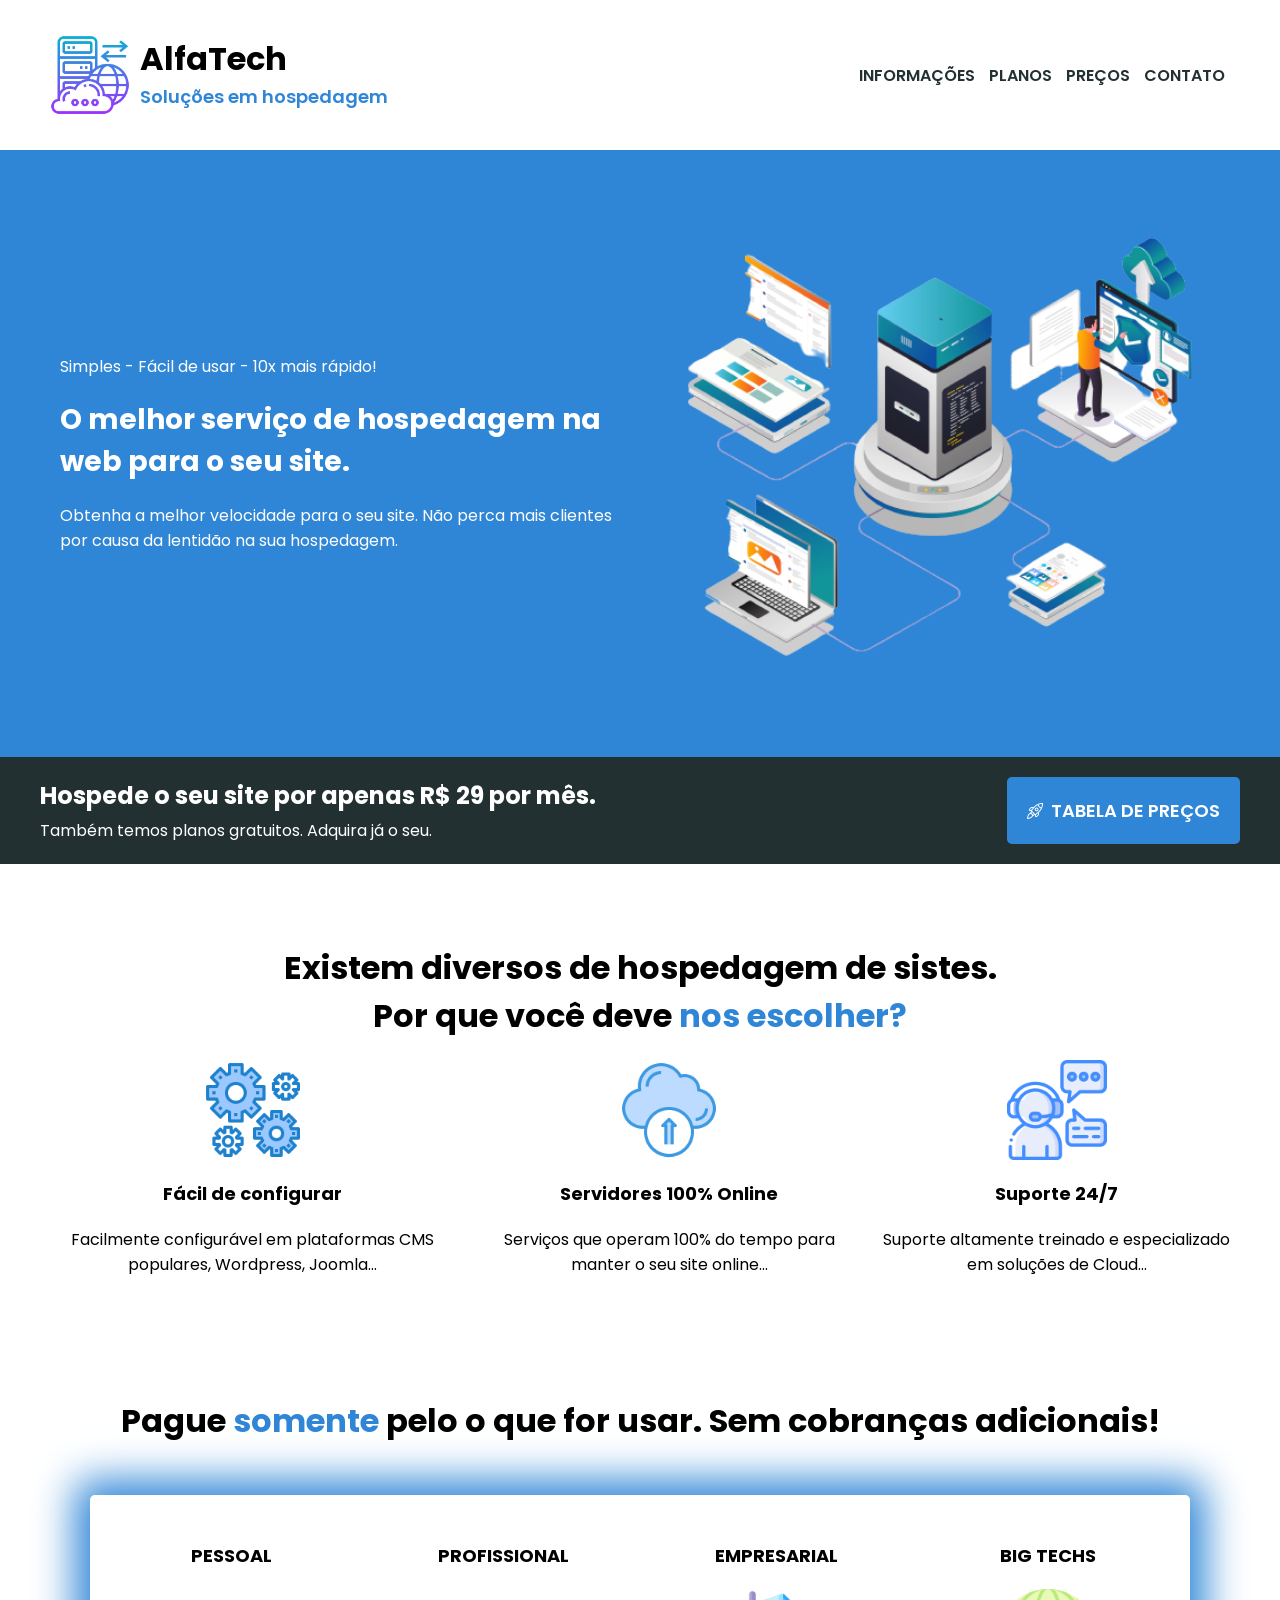
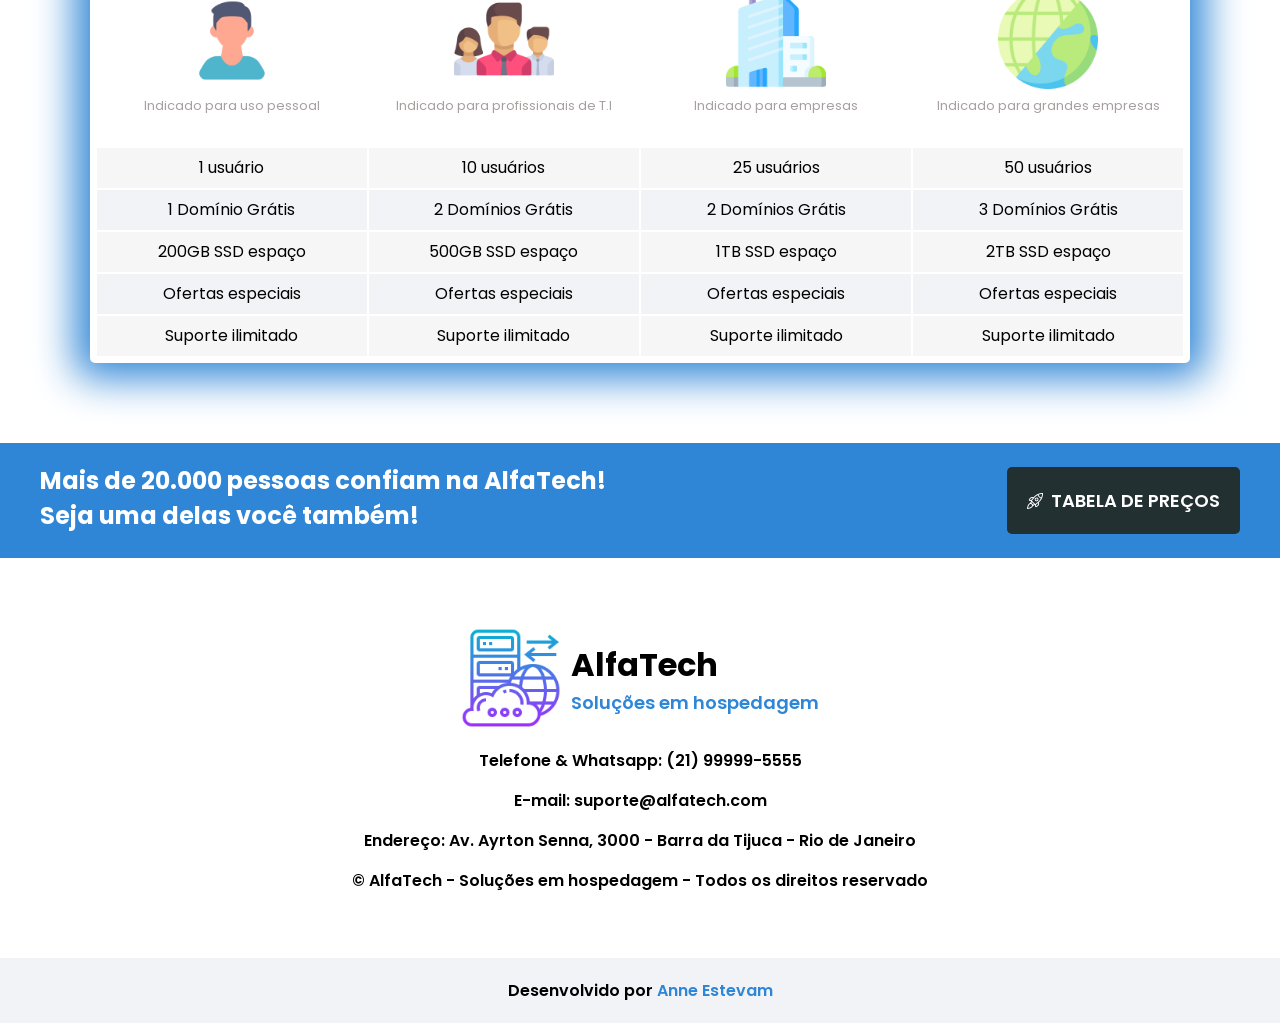
<file: home.html>
<!DOCTYPE html>
<html lang="pt-br">
<head>
    <meta charset="UTF-8">
    <meta name="viewport" content="width=device-width, initial-scale=1.0">
    <title>AlfaTech - Soluções em hospedagem</title>
    <link rel="stylesheet" href="./css/estilo-home.css">
</head>
<body>
    <header>
        <div class="topo">
            <div class="logo">
                <img src="./assets/logo-icone.png" alt="Logo">
                <div class="logo-texto">
                    <h1>AlfaTech</h1>
                    <p>Soluções em hospedagem</p>
                </div>
            </div>
            <div>
                <nav>
                    <a href="#informacoes">INFORMAÇÕES</a>
                    <a href="#planos">PLANOS</a>
                    <a href="tabeladeprecos.html">PREÇOS</a>
                    <a href="#contato">CONTATO</a>
                </nav>
            </div>
        </div>
    </header>
    <main>
        <section class="secao-banner">
            <div class="container-secao-banner">
                <div class="container-texto-banner">
                    <p>Simples - Fácil de usar - 10x mais rápido!</p>
                    <h2>O melhor serviço de hospedagem na web para o seu site.</h2>
                    <p>Obtenha a melhor velocidade para o seu site. Não perca mais clientes por causa da lentidão na sua hospedagem.</p>
                </div>
                <div class="container-imagem">
                    <img src="./assets/imagem-banner.png" alt="Imagem do banner">
                </div>
            </div>
        </section>
        <section class="anuncio-1">
            <div class="container-anuncio">
                <div class="texto-anuncio">
                    <h3>Hospede o seu site por apenas R$ 29 por mês.</h3>
                    <p>Também temos planos gratuitos. Adquira já o seu.</p>
                </div>
                <div class="link-anuncio-1">
                    <img src="./assets/icone-foguete.png" alt="Ícone de foguete">
                    <a href="tabeladeprecos.html">TABELA DE PREÇOS</a>
                </div>
            </div>
        </section>
        <section class="secao-informacoes" id="informacoes">
            <div class="container-secao-informacoes">
                <h2>Existem diversos de hospedagem de sistes. <br> Por que você deve <span>nos escolher?</span></h2>
                <div class="box-informacoes">
                    <div class="card-informacoes">
                        <img src="./assets/icone-engrenagens.png" alt="Ícone de engrenagens">
                        <h3>Fácil de configurar</h3>
                        <p>Facilmente configurável em plataformas CMS populares, Wordpress, Joomla...</p>
                    </div>
                    <div class="card-informacoes">
                        <img src="./assets/cloud-icone.png" alt="Ícone de nuvem">
                        <h3>Servidores 100% Online</h3>
                        <p>Serviços que operam 100% do tempo para manter o seu site online...</p>
                    </div>
                    <div class="card-informacoes">
                        <img src="./assets/icone-suporte.png" alt="Ícone suporte">
                        <h3>Suporte 24/7</h3>
                        <p>Suporte altamente treinado e especializado em soluções de Cloud...</p>
                    </div>
                </div>
            </div>
        </section>
        <section class="section-planos" id="planos">
            <h2>Pague <span>somente</span> pelo o que for usar. Sem cobranças adicionais!</h2>
            <table class="tabela-planos">
                <thead>
                    <tr>
                        <th>
                            <h3>PESSOAL</h3>
                            <img src="./assets/pessoal-icone.png" alt="Ícone pessoal">
                            <p>Indicado para uso pessoal</p>
                        </th>
                        <th>
                            <h3>Profissional</h3>
                            <img src="./assets/equipe-icone.png" alt="Ícone equipe">
                            <p>Indicado para profissionais de T.I</p>
                        </th>
                        <th>
                            <h3>EMPRESARIAL</h3>
                            <img src="./assets/empresa-icone.png" alt="Ícone empresa">
                            <p>Indicado para empresas</p>
                        </th>
                        <th>
                            <h3>BIG TECHS</h3>
                            <img src="./assets/big-tech.png" alt="Ícone big tech">
                            <p>Indicado para grandes empresas</p>
                        </th>
                    </tr>
                </thead>
                <tbody>
                    <tr class="linha-impar">
                        <td>1 usuário</td>
                        <td>10 usuários</td>
                        <td>25 usuários</td>
                        <td>50 usuários</td>
                    </tr>
                    <tr class="linha-par">
                        <td>1 Domínio Grátis</td>
                        <td>2 Domínios Grátis</td>
                        <td>2 Domínios Grátis</td>
                        <td>3 Domínios Grátis</td>
                    </tr>
                    <tr class="linha-impar">
                        <td>200GB SSD espaço</td>
                        <td>500GB SSD espaço</td>
                        <td>1TB SSD espaço</td>
                        <td>2TB SSD espaço</td>
                    </tr>
                    <tr class="linha-par">
                        <td>Ofertas especiais</td>
                        <td>Ofertas especiais</td>
                        <td>Ofertas especiais</td>
                        <td>Ofertas especiais</td>
                    </tr>
                    <tr class="linha-impar">
                        <td>Suporte ilimitado</td>
                        <td>Suporte ilimitado</td>
                        <td>Suporte ilimitado</td>
                        <td>Suporte ilimitado</td>
                    </tr>
                </tbody>
            </table>
        </section>
        <section class="anuncio-2">
            <div class="container-anuncio">
                <div class="texto-anuncio">
                    <h3>Mais de 20.000 pessoas confiam na AlfaTech! <br> Seja uma delas você também!</h3>
                </div>
                <div class="link-anuncio-2">
                    <img src="./assets/icone-foguete.png" alt="Ícone de foguete">
                    <a href="tabeladeprecos.html">TABELA DE PREÇOS</a>
                </div>
            </div>
        </section>
    </main>
    <footer>
        <div class="logo-rodape">
            <div class="logo">
                <img src="./assets/logo-icone.png" alt="Logo">
                <div class="logo-texto">
                    <h1>AlfaTech</h1>
                    <p>Soluções em hospedagem</p>
                </div>
            </div>
        </div>
        <div class="contato-rodape" id="contato">
            <p>Telefone & Whatsapp: (21) 99999-5555</p>
            <p>E-mail: suporte@alfatech.com</p>
            <p>Endereço: Av. Ayrton Senna, 3000 - Barra da Tijuca - Rio de Janeiro</p>
            <p>&copy; AlfaTech - Soluções em hospedagem - Todos os direitos reservado</p>
        </div>
        <div class="copyright">
            <p>Desenvolvido por <span>Anne Estevam</span></p>
        </div>
    </footer>
</body>
</html>
</file>
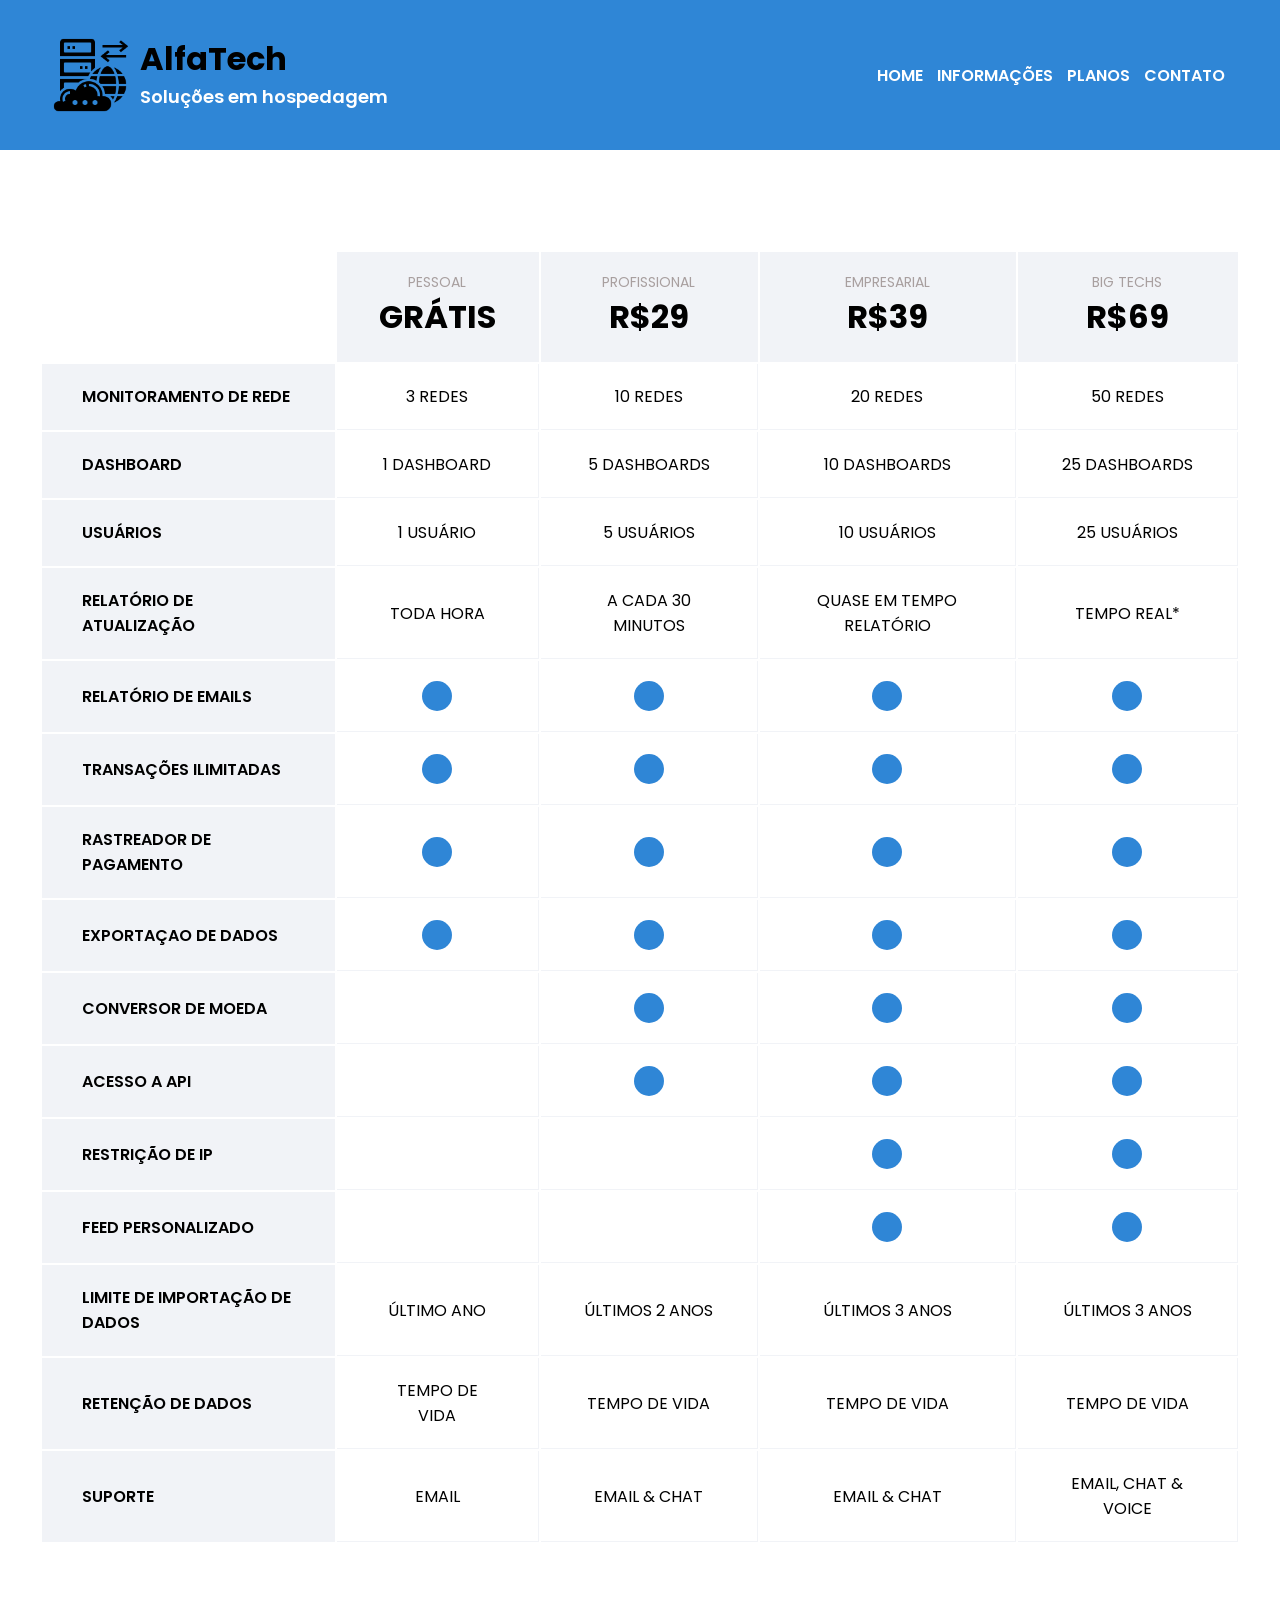
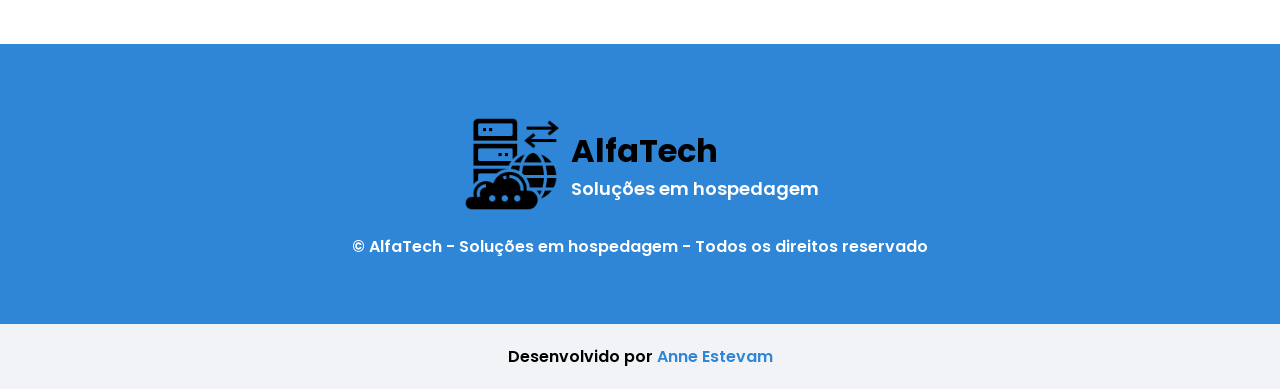
<file: tabeladeprecos.html>
<!DOCTYPE html>
<html lang="pt-br">
<head>
    <meta charset="UTF-8">
    <meta name="viewport" content="width=device-width, initial-scale=1.0">
    <title>AlfaTech - Soluções em hospedagem</title>
    <link rel="stylesheet" href="./css/estilo-home.css">
    <link rel="stylesheet" href="./css/estilo-tabela-precos.css">
</head>
<body>
    <header>
        <div class="topo">
            <div class="logo">
                <img src="./assets/logo-icone-escuro.png" alt="Logo">
                <div class="logo-texto">
                    <h1>AlfaTech</h1>
                    <p>Soluções em hospedagem</p>
                </div>
            </div>
            <div>
                <nav>
                    <a href="home.html">HOME</a>
                    <a href="home.html#informacoes">INFORMAÇÕES</a>
                    <a href="home.html#planos">PLANOS</a>
                    <a href="home.html#contato">CONTATO</a>
                </nav>
            </div>
        </div>
    </header>
    <main>
        <section class="secao-tabela-precos">
            <table class="tabela-de-precos">
                <thead>
                    <tr>
                        <th class="celula-escondida"></th>
                        <th class="cabecalho">
                            <p>PESSOAL</p>
                            <h3>GRÁTIS</h3>
                        </th>
                        <th class="cabecalho">
                            <p>PROFISSIONAL</p>
                            <h3>R$29</h3>
                        </th>
                        <th class="cabecalho">
                            <p>EMPRESARIAL</p>
                            <h3>R$39</h3>
                        </th>
                        <th class="cabecalho">
                            <p>BIG TECHS</p>
                            <h3>R$69</h3>
                        </th>
                    </tr>
                </thead>
                <tbody>
                    <tr>
                        <td class="primeira-celula">MONITORAMENTO DE REDE</td>
                        <td>3 REDES</td>
                        <td>10 REDES</td>
                        <td>20 REDES</td>
                        <td>50 REDES</td>
                    </tr>
                    <tr>
                        <td class="primeira-celula">DASHBOARD</td>
                        <td>1 DASHBOARD</td>
                        <td>5 DASHBOARDS</td>
                        <td>10 DASHBOARDS</td>
                        <td>25 DASHBOARDS</td>
                    </tr>
                    <tr>
                        <td class="primeira-celula">USUÁRIOS</td>
                        <td>1 USUÁRIO</td>
                        <td>5 USUÁRIOS</td>
                        <td>10 USUÁRIOS</td>
                        <td>25 USUÁRIOS</td>
                    </tr>
                    <tr>
                        <td class="primeira-celula">RELATÓRIO DE ATUALIZAÇÃO</td>
                        <td>TODA HORA</td>
                        <td>A CADA 30 MINUTOS</td>
                        <td>QUASE EM TEMPO RELATÓRIO</td>
                        <td>TEMPO REAL*</td>
                    </tr>
                    <tr>
                        <td class="primeira-celula">RELATÓRIO DE EMAILS</td>
                        <td>
                            <div class="marcador-azul"></div>
                        </td>
                        <td>
                            <div class="marcador-azul"></div>
                        </td>
                        <td>
                            <div class="marcador-azul"></div>
                        </td>
                        <td>
                            <div class="marcador-azul"></div>
                        </td>
                    </tr>
                    <tr>
                        <td class="primeira-celula">TRANSAÇÕES ILIMITADAS</td>
                        <td>
                            <div class="marcador-azul"></div>
                        </td>
                        <td>
                            <div class="marcador-azul"></div>
                        </td>
                        <td>
                            <div class="marcador-azul"></div>
                        </td>
                        <td>
                            <div class="marcador-azul"></div>
                        </td>
                    </tr>
                    <tr>
                        <td class="primeira-celula">RASTREADOR DE PAGAMENTO</td>
                        <td>
                            <div class="marcador-azul"></div>
                        </td>
                        <td>
                            <div class="marcador-azul"></div>
                        </td>
                        <td>
                            <div class="marcador-azul"></div>
                        </td>
                        <td>
                            <div class="marcador-azul"></div>
                        </td>
                    </tr>
                    <tr>
                        <td class="primeira-celula">EXPORTAÇAO DE DADOS</td>
                        <td>
                            <div class="marcador-azul"></div>
                        </td>
                        <td>
                            <div class="marcador-azul"></div>
                        </td>
                        <td>
                            <div class="marcador-azul"></div>
                        </td>
                        <td>
                            <div class="marcador-azul"></div>
                        </td>
                    </tr>
                    <tr>
                        <td class="primeira-celula">CONVERSOR DE MOEDA</td>
                        <td></td>
                        <td>
                            <div class="marcador-azul"></div>
                        </td>
                        <td>
                            <div class="marcador-azul"></div>
                        </td>
                        <td>
                            <div class="marcador-azul"></div>
                        </td>
                    </tr>
                    <tr>
                        <td class="primeira-celula">ACESSO A API</td>
                        <td></td>
                        <td>
                            <div class="marcador-azul"></div>
                        </td>
                        <td>
                            <div class="marcador-azul"></div>
                        </td>
                        <td>
                            <div class="marcador-azul"></div>
                        </td>
                    </tr>
                    <tr>
                        <td class="primeira-celula">RESTRIÇÃO DE IP</td>
                        <td></td>
                        <td></td>
                        <td>
                            <div class="marcador-azul"></div>
                        </td>
                        <td>
                            <div class="marcador-azul"></div>
                        </td>
                    </tr>
                    <tr>
                        <td class="primeira-celula">FEED PERSONALIZADO</td>
                        <td></td>
                        <td></td>
                        <td>
                            <div class="marcador-azul"></div>
                        </td>
                        <td>
                            <div class="marcador-azul"></div>
                        </td>
                    </tr>
                    <tr>
                        <td class="primeira-celula">LIMITE DE IMPORTAÇÃO DE DADOS</td>
                        <td>ÚLTIMO ANO</td>
                        <td>ÚLTIMOS 2 ANOS</td>
                        <td>ÚLTIMOS 3 ANOS</td>
                        <td>ÚLTIMOS 3 ANOS</td>
                    </tr>
                    <tr>
                        <td class="primeira-celula">RETENÇÃO DE DADOS</td>
                        <td>TEMPO DE VIDA</td>
                        <td>TEMPO DE VIDA</td>
                        <td>TEMPO DE VIDA</td>
                        <td>TEMPO DE VIDA</td>
                    </tr>
                    <tr>
                        <td class="primeira-celula">SUPORTE
                        </td>
                        <td>EMAIL</td>
                        <td>EMAIL & CHAT</td>
                        <td>EMAIL & CHAT</td>
                        <td>EMAIL, CHAT & VOICE</td>
                    </tr>
                </tbody>
            </table>
        </section>
    </main>
    <footer>
        <div class="logo-rodape">
            <div class="logo">
                <img src="./assets/logo-icone-escuro.png" alt="Logo">
                <div class="logo-texto">
                    <h1>AlfaTech</h1>
                    <p>Soluções em hospedagem</p>
                </div>
            </div>
        </div>
        <div class="contato-rodape" id="contato">
            <p>&copy; AlfaTech - Soluções em hospedagem - Todos os direitos reservado</p>
        </div>
        <div class="copyright">
            <p>Desenvolvido por <span>Anne Estevam</span></p>
        </div>
    </footer>
</body>
</html>
</file>
<file: css/estilo-home.css>
@charset "UTF-8";

@import url('https://fonts.googleapis.com/css2?family=Poppins:ital,wght@0,100;0,200;0,300;0,400;0,500;0,600;0,700;0,800;0,900;1,100;1,200;1,300;1,400;1,500;1,600;1,700;1,800;1,900&display=swap');

* {
    margin: 0;
    padding: 0;
    box-sizing: border-box;
    font-family: 'Poppins', sans-serif;
}

:root {
    --cor1: #2f86d6;
    --cor2: #000;
    --cor3: #fff;
    --cor4: #233032;
    --cor5: #a89f9f;
    --cor6: #f1f3f7;
    --cor7: #f6f6f6;
}

header {
    width: 100%;
    margin: auto;
    background-color: var(--cor3);
    padding: 35px 50px;
    display: flex;
    justify-content: space-between;
    align-items: center;
    flex-wrap: wrap;
    gap: 20px;
}

header .topo {
    width: 1200px;
    margin: auto;
    display: flex;
    justify-content: space-between;
    align-items: center;
}

header img {
    width: 80px;
    margin-right: 10px;
}

header .logo {
    display: flex;
}

.logo-texto {
    display: flex;
    justify-content: flex-start;
    flex-direction: column;
}

.logo-texto p {
    color: var(--cor1);
    font-weight: 600;
    font-size: 18px;
}

header a {
    padding: 5px;
    text-decoration: none;
    font-weight: 600;
    color: var(--cor4);
}

.secao-banner {
    width: 100%;
    background-color: var(--cor1);
    padding: 50px 0px;
}

.container-secao-banner {
    width: 1200px;
    margin: 0 auto;
    display: flex;
    flex-wrap: wrap;
}

.container-texto-banner {
    color: var(--cor3);
    padding: 10px 20px;
    display: flex;
    flex-direction: column;
    justify-content: center;
    gap: 20px;
    flex: 1 1 300px;
}

.container-texto-banner h2 {
    font-size: 28px;
}

.container-texto-banner p {
    font-size: 16px;
}

.container-imagem {
    flex: 1 1 300px;
}

.container-imagem img {
    width: 100%;
    height: 100%;
    object-fit: cover;
}

.texto-anuncio {
    color: var(--cor3);
}

.texto-anuncio h3 {
    font-size: 24px;
    margin-bottom: 5px;
}

.texto-anuncio p {
    font-size: 16px;
}

.anuncio-1 {
    background-color: var(--cor4);
    padding: 20px 30px;
}

.container-anuncio {
    width: 1200px;
    margin: 0 auto;
    display: flex;
    align-items: center;
    justify-content: space-between;
}

.link-anuncio-1 {
    background-color: var(--cor1);
    padding: 20px;
    border-radius: 5px;
    display: flex;
    align-items: center;
}

.link-anuncio-1 a {
    margin-left: 8px;
    text-decoration: none;
    color: var(--cor3);
    font-size: 18px;
    font-weight: 600;
}

.secao-informacoes {
    width: 100%;
    background-color: var(--cor3);
}

.container-secao-informacoes {
    width: 1200px;
    margin: 0 auto;
    padding: 60px 0;
}

.container-secao-informacoes h2 {
    font-size: 32px;
    text-align: center;
    padding: 20px;
}

.container-secao-informacoes span {
    color: var(--cor1);
}

.box-informacoes {
    display: flex;
    flex-direction: row;
    justify-content: space-around;
    align-items: center;
    gap: 20px;
}

.card-informacoes {
    display: flex;
    flex-direction: column;
    align-items: center;
    gap: 20px;
}

.card-informacoes img {
    width: 100px;
}

.card-informacoes h3 {
    font-size: 18px;
}

.card-informacoes p {
    text-align: center;
    font-size: 16px;
}

.section-planos {
    width: 1200px;
    padding: 60px 0px;
    margin: 0 auto;
    background-color: var(--cor3);
}

.section-planos h2 {
    font-size: 32px;
    text-align: center;
    gap: 20px;
    margin-bottom: 50px;
}

.section-planos span {
    color: var(--cor1);
}

.tabela-planos {
    width: 1100px;
    margin: 20px auto;
    text-align: center;
    padding: 5px;
    border-radius: 5px;
    box-shadow: 0 0 40px 15px var(--cor1)
}

.tabela-planos > thead th {
    padding: 20px 0px;
    background-color: var(--cor3);
}

.tabela-planos > thead h3 {
    font-size: 18px;
    text-transform: uppercase;
    margin: 20px 0px;
}

.tabela-planos > thead img {
    width: 100px;
    margin: auto;
}

.tabela-planos > thead p {
    font-size: 13px;
    font-weight: 400;
    color: var(--cor5);
    margin-bottom: 10px;
}

.tabela-planos > tbody .linha-impar {
    background-color: var(--cor7);
}

.tabela-planos > tbody .linha-par {
    background-color: var(--cor6);
}

.tabela-planos > tbody td {
    width: calc(1100px / 4);
    font-size: 16px;
    line-height: 40px;
}

.anuncio-2 {
    background-color: var(--cor1);
    padding: 20px 30px;
}

.link-anuncio-2 {
    background-color: var(--cor4);
    padding: 20px;
    border-radius: 5px;
    display: flex;
    align-items: center;
}

.link-anuncio-2 a {
    margin-left: 8px;
    text-decoration: none;
    color: var(--cor3);
    font-size: 18px;
    font-weight: 600;
}

footer {
    width: 100%;
    margin: auto;
    text-align: center;
    padding-top: 50px;
    display: flex;
    flex-direction: column;
    align-items: center;
}

footer .logo {
    text-align: left;
    display: flex;
    flex-direction: row;
    align-items: center;
}

.logo-rodape {
    margin: 20px auto;
    display: flex;
    align-items: center;
    flex-direction: column;
}

.logo-rodape img {
    width: 100px;
    margin-right: 10px;
}

.contato-rodape {
    padding-bottom: 50px;
}

.contato-rodape p {
    font-size: 16px;
    font-weight: 600;
    margin-bottom: 15px;
}

.copyright {
    width: 100%;
    padding: 20px 0;
    font-size: 16px;
    font-weight: 600;
    background-color: var(--cor6);
}

.copyright span {
    color: var(--cor1);
}
</file>
<file: css/estilo-tabela-precos.css>
@charset "UTF-8";

:root {
    --cor1: #2f86d6;
    --cor2: #000;
    --cor3: #fff;
    --cor4: #233032;
    --cor5: #a89f9f;
    --cor6: #f1f3f7;
    --cor7: #f6f6f6;
}


header {
    width: 100%;
    background-color: var(--cor1);
}

.logo-texto p, nav a {
    color: var(--cor3);
}

.secao-tabela-precos {
    width: 1200px;
    margin: 0 auto;
    padding: 100px 0px;
}

.secao-tabela-precos table {
    margin: auto;
}

.celula-escondida {
    visibility: hidden;
}
.cabecalho {
    background-color: var(--cor6);
    text-align: center;
    padding: 20px 40px;
    border-bottom: 1px solid var(--cor6);
    border-right: 1px solid var(--cor6);
}

.cabecalho > td {
    width: 200px;
}

.cabecalho p {
    font-size: 14px;
    font-weight: 400;
    color: var(--cor5);
}

.cabecalho h3 {
    font-size: 32px;
}

table tbody td {
    text-align: center;
    padding: 20px 40px;
    border-bottom: 1px solid var(--cor6);
    border-right: 1px solid var(--cor6);
}

.primeira-celula {
    background-color: var(--cor6);
    text-align: left;
    font-weight: 600;
}

.marcador-azul {
    width: 15px;
    padding: 15px;
    margin: auto;
    background-color: var(--cor1);
    border-radius: 50%;
}

footer {
    background-color: var(--cor1);
}

.contato-rodape p {
    color: var(--cor3);
}
</file>
